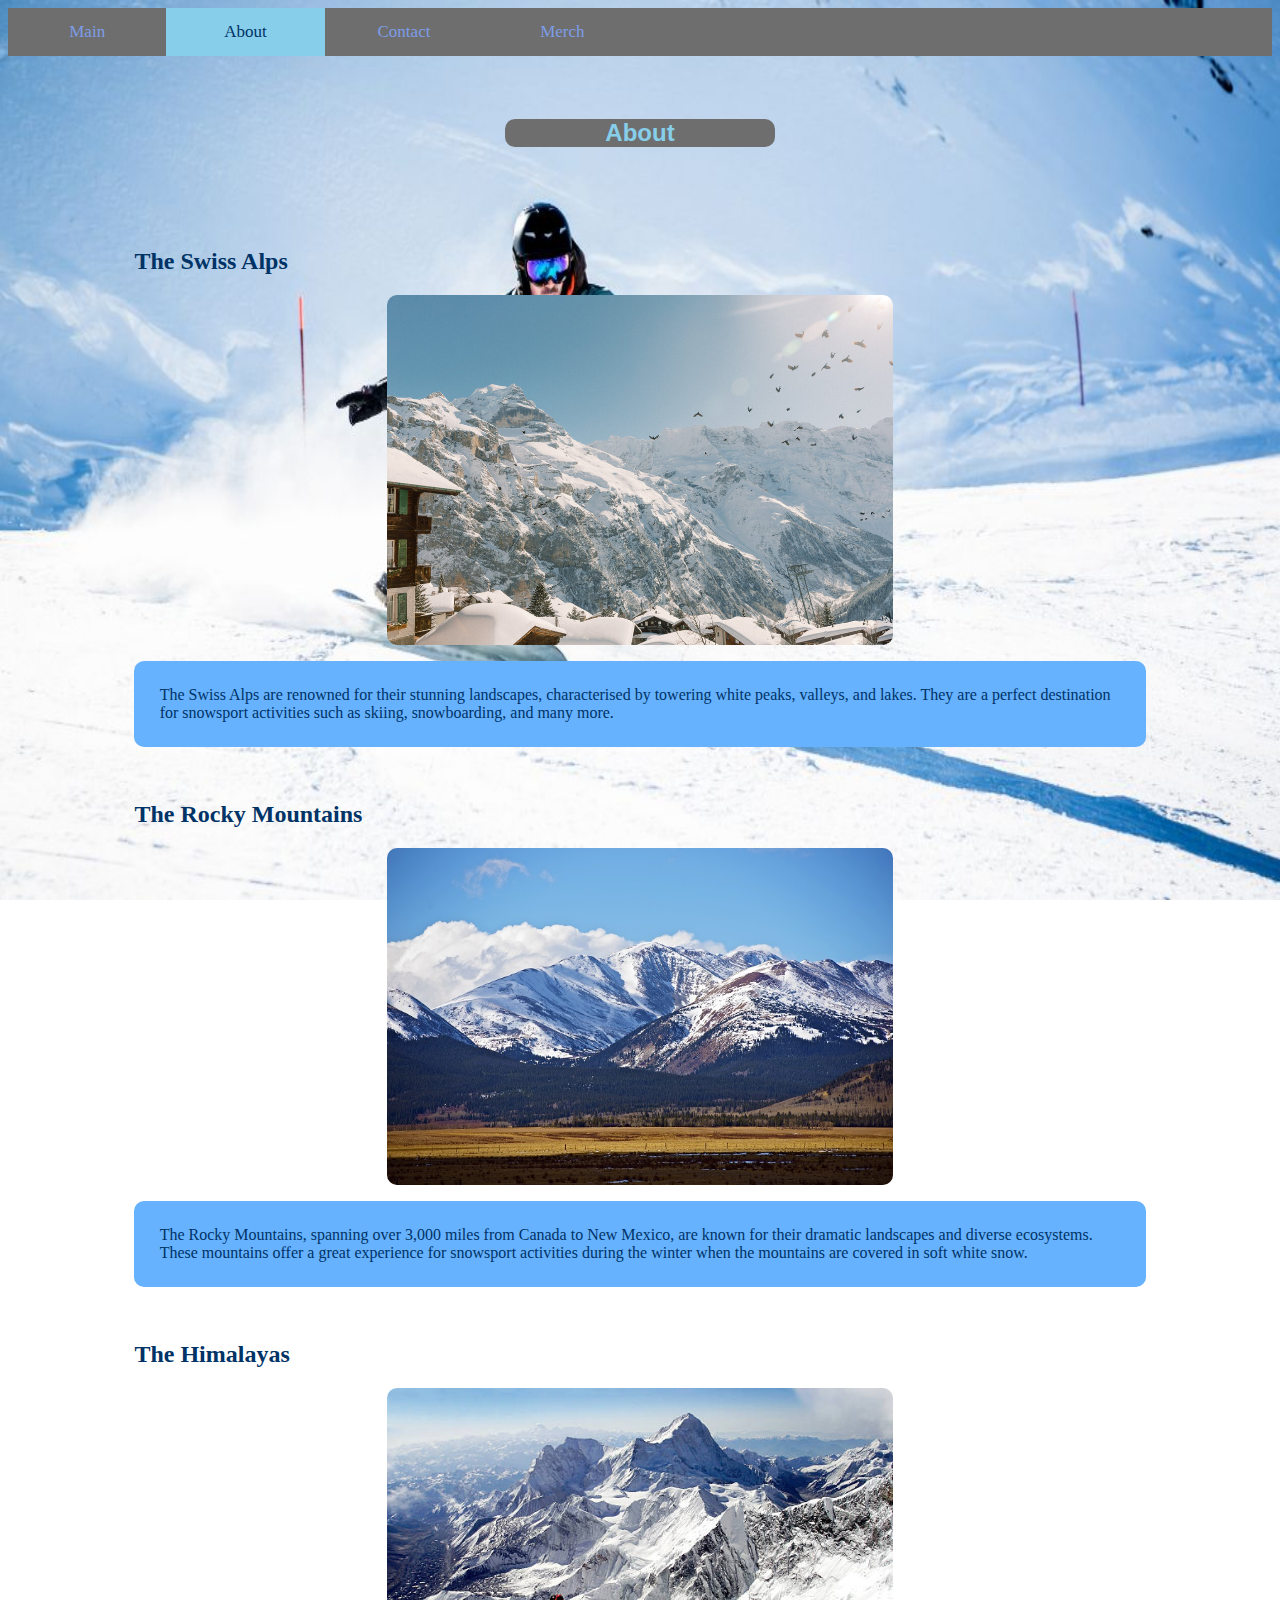
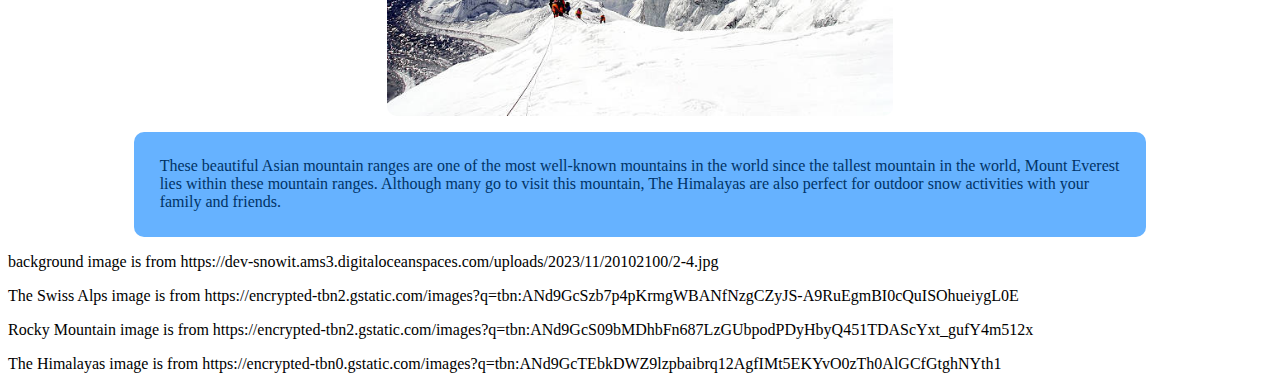
<file: pages/about.html>
<!DOCTYPE html>
<html lang="en">
  <head>
      <link rel = "stylesheet" href = "../css/style.css">
      <title>About page</title>
      <meta charset="UTF-8">
      <meta name="viewport" content="width=device-width, initial-scale=1.0">

          
  </head>

  <body>

    <style>
      body{
        background-image: url("../media/SnowboardingNew.jpg");
        background-repeat: no-repeat;
        background-size: 100% 100%;
        background-attachment: fixed;
      }
  
    </style>
    
      <link rel="stylesheet" href="https://cdnjs.cloudflare.com/ajax/libs/font-awesome/4.7.0/css/font-awesome.min.css">

      <div class="topnav" id="topnav">
        <a href="../index.html">Main</a>
        <a href="../pages/about.html" class="active" >About</a>
        <a href="../pages/contact.html">Contact</a>
        <a href="../pages/merch.html">Merch</a>

      </div>


      <div class = "logo">
        <b><h1>About</h1></b>
      </div>  

      <br>


      <div id="aboutPage"> 
        <h2>The Swiss Alps</h2>

        <img src="../media/SwissAlps.jpg" style="max-width:100%;height:auto;" alt=" A picture of the Swiss Alps"  >
        
        <p>The Swiss Alps are renowned for their stunning landscapes, characterised by towering white peaks, valleys, and lakes.
          They are a perfect destination for snowsport activities such as skiing, snowboarding, and many more.</p>

        <br>
        
        <h2>The Rocky Mountains</h2>

        <img src="../media/RockyMountain.jpg" alt=" A picture of the Rocky Mountain">
        
        <p>The Rocky Mountains, spanning over 3,000 miles from Canada to New Mexico, are known for their dramatic landscapes and diverse ecosystems.
          These mountains offer a great experience for snowsport activities during the winter when the mountains are covered in soft white snow.</p>

        <br>

        <h2>The Himalayas</h2>

        <img src="../media/TheHimalayas.jpg" alt=" A picture of the Himalayas">
        
        <p>These beautiful Asian mountain ranges are one of the most well-known mountains in the world since the tallest mountain in the world,
          Mount Everest lies within these mountain ranges. Although many go to visit this mountain, The Himalayas are also perfect for outdoor
          snow activities with your family and friends.</p>
      </div> 
    



      <footer>
        <p>background image is from https://dev-snowit.ams3.digitaloceanspaces.com/uploads/2023/11/20102100/2-4.jpg</p>
        <p>The Swiss Alps image is from https://encrypted-tbn2.gstatic.com/images?q=tbn:ANd9GcSzb7p4pKrmgWBANfNzgCZyJS-A9RuEgmBI0cQuISOhueiygL0E</p>
        <p>Rocky Mountain image is from https://encrypted-tbn2.gstatic.com/images?q=tbn:ANd9GcS09bMDhbFn687LzGUbpodPDyHbyQ451TDAScYxt_gufY4m512x</p>
        <p>The Himalayas image is from https://encrypted-tbn0.gstatic.com/images?q=tbn:ANd9GcTEbkDWZ9lzpbaibrq12AgfIMt5EKYvO0zTh0AlGCfGtghNYth1</p>
      </footer>

  </body>
</html> 
<!-- new changed -->
</file>
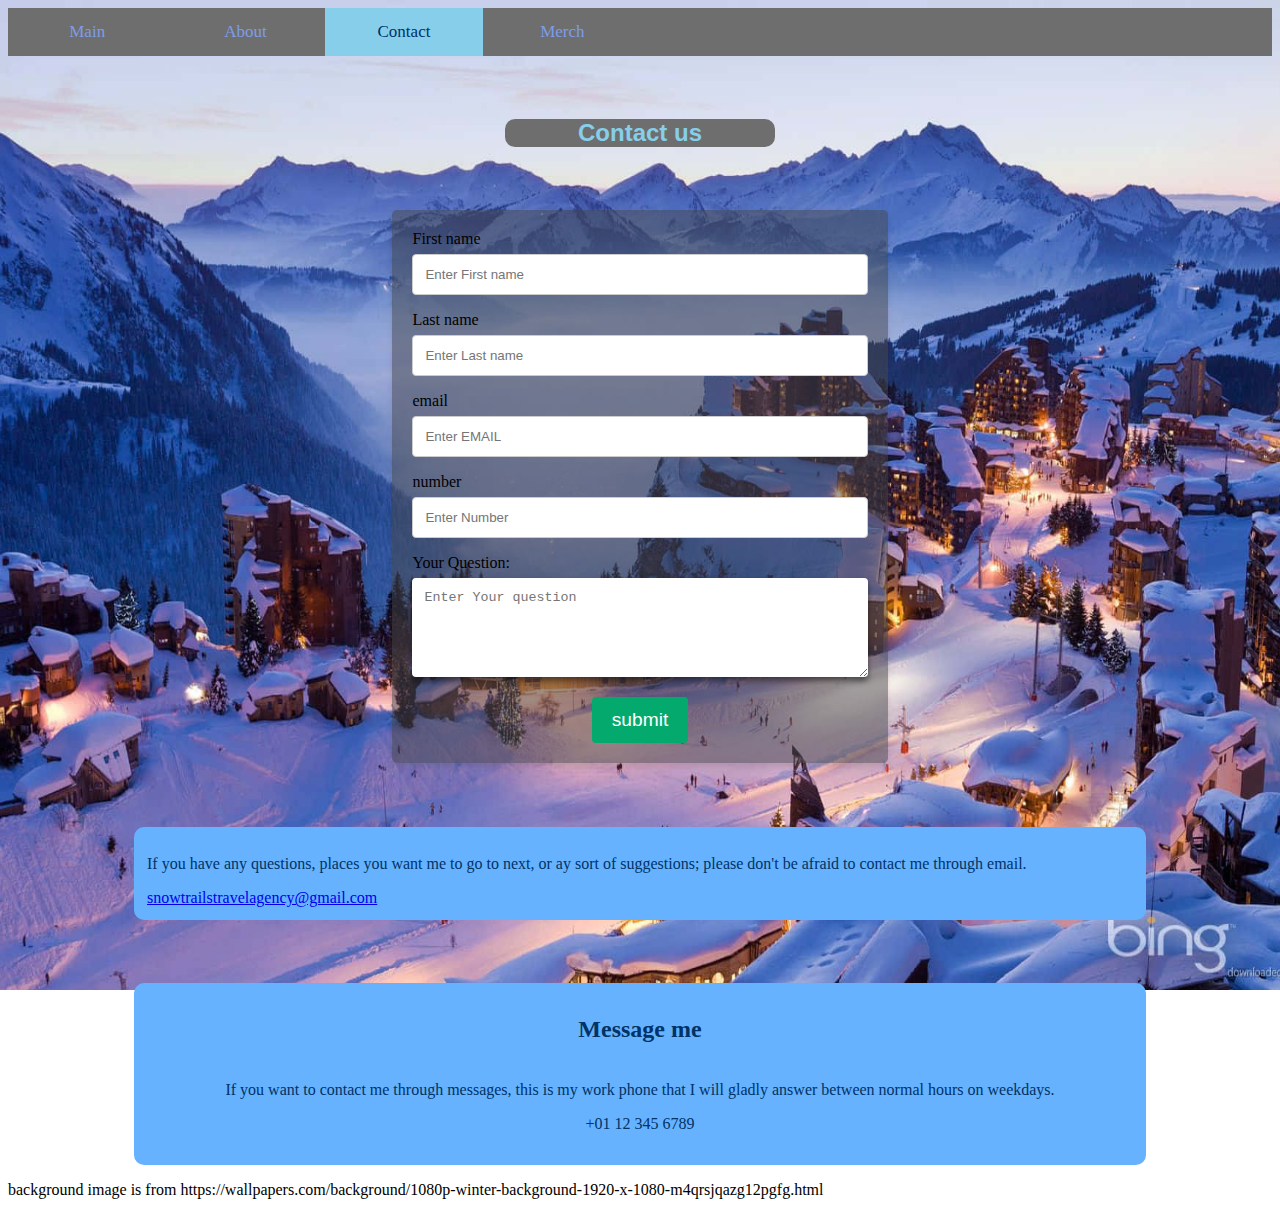
<file: pages/contact.html>
<!DOCTYPE html>

<html lang="en">
    <head>
        <link rel="stylesheet" href="../css/style.css">
        <meta charset="UTF-8">
        <title>Contact Page</title>
        <meta name="viewport" content="width=device-width, initial-scale=1.0">

        
    </head>

    <body>

        <style>
            body{
              background-image: url("../media/snowyResort.jpg");
              background-repeat: no-repeat;
              background-size: 110% 110%;
              background-attachment: fixed;
            }
      
          </style>
       
        <link rel="stylesheet" href="https://cdnjs.cloudflare.com/ajax/libs/font-awesome/4.7.0/css/font-awesome.min.css">



        <div class="topnav" id="topnav">
          <a href="../index.html">Main</a>
          <a href="../pages/about.html">About</a>
          <a href="../pages/contact.html" class="active" >Contact</a>
          <a href="../pages/merch.html">Merch</a>
        </div>

        <div class = "logo">
          <b><h1>Contact us</h1></b>
        </div>


        
        

    <div class="contact-container">
        <form name="myForm" onsubmit="return validateForm()"  class="grid">
        
        <div>
          <label for="First name">First name</label>
          <input type="text" id="First name" name="fname" placeholder="Enter First name"  aria-required="true" aria-describedby="nameError">
          <div id="fname-error" role="alert" aria-live="polite"></div>
        </div>
        
        
        <div>
          <label for="Last name" >Last name</label>
          <input type="text" id="Last name" name="lname" placeholder="Enter Last name" aria-required="true" aria-describedby="nameError">
          <div id="lname-error" role="alert" aria-live="polite"></div>
          
        </div>
        
        <div>
          <label for="email" >email</label>
          <input type="text" id="email" name="email" placeholder="Enter EMAIL"  aria-required="true" aria-describedby="emailError">
          <div id="email-error" role="alert" aria-live="polite"></div>
        </div> 

        <div>
          <label for="Number">number</label>
          <input type="text" id="Number" name="pnum" placeholder="Enter Number" aria-required="true" aria-describedby="numberError">
          <div id="pnum-error" role="alert" aria-live="polite"></div> 
        </div>  

        <div>
          <label for="message">Your Question:</label>
          <textarea id="message" rows="5" cols="60" name="message" placeholder="Enter Your question" aria-required="true"></textarea>
        </div>

        <div>
          <button class="contact-button" type="submit">submit</button>
        </div>
      </form>
    </div>

        

       <div id="contactForm">
            <p>If you have any questions, places you want me to go to next, or ay sort of suggestions; please don't be afraid to contact me through email.</p>
            <a href="https://mail.google.com">snowtrailstravelagency@gmail.com</a>

        </div>

        <div id="messageMe">
            <h2>Message me</h2>
            
            <div id="phoneNumber">
                <p>If you want to contact me through messages, this is my work phone that I will gladly answer between normal hours on weekdays.</p>
                <p>+01 12 345 6789</p>
            </div>

        </div>
        

        <footer>
          <p>background image is from https://wallpapers.com/background/1080p-winter-background-1920-x-1080-m4qrsjqazg12pgfg.html</p>
        </footer>




  <script>



function errormess(message, elementId, duration = 3000) {
    const errorDiv = document.getElementById(elementId);  // Use the passed elementId parameter
    errorDiv.innerText = message;
    errorDiv.style.display = "block";
  
    
    setTimeout(() => {
        errorDiv.style.display = "none";
    }, duration);
}


function validateForm() {
   
    let nameCheck = document.forms["myForm"]["fname"].value;
    let mailCheck = document.forms["myForm"]["email"].value;
    let lnameCheck = document.forms["myForm"]["lname"].value;
    let phoneCheck = document.forms["myForm"]["pnum"].value;

    if (nameCheck == "") {
        errormess("First name must be filled out", "fname-error");
        return false;  
    }

   
    if (lnameCheck == "") {
        errormess("Last name must be filled out", "lname-error");
        return false;
    }

   
    if (mailCheck == "") {
        errormess("Email must be filled out", "email-error");
        return false;
    }


    
    let validDot = 0;
    let validMail = 0;

    for (let i = 0; i < mailCheck.length; i++) {
        if (mailCheck[i] == "@") {
            validMail = validMail + 1;
        } else if (mailCheck[i] == ".") {
            validDot = validDot + 1;
        }
    }


    if (validMail != 1 || validDot != 1) {
        errormess("Invalid email, are you forgetting an '@' or '.com'?", "email-error");
        return false;
    }



    if (phoneCheck == "") {
        errormess("Phone number must be filled out", "pnum-error");
        return false;
    }

    let validPnum = 1;
    
    if (phoneCheck[0] != "0") {
        errormess("Invalid phone number, does your number start with '0'?", "pnum-error");
        return false;
    }

    if (phoneCheck.length != 10) {
        errormess("Invalid phone number, Is your phone number 10 digits long?", "pnum-error");
        return false;
    }
    
    for (let i = 1; i < phoneCheck.length; i++) {
        switch (phoneCheck[i]) {
            case "1":
                break;
                
            case "2":
                break;
                
            case "3":
                break;
                
            case "4":
                break;
                
            case "5":
                break;
                
            case "6":
                break;
                
            case "7":
                break;
                
            case "8":
                break;
                
            case "9":
                break;
                
            case "0":
                break;

            default:
                validPnum = 0;
                break;
        }
    }

    if (validPnum == 0) {
        errormess("Invalid phone number, make sure you only entered numbers.", "pnum-error");
        return false;
    }

    return true;  
}

    
    </script>
        
        
    </body>
</html>

<!-- new changed -->
</file>
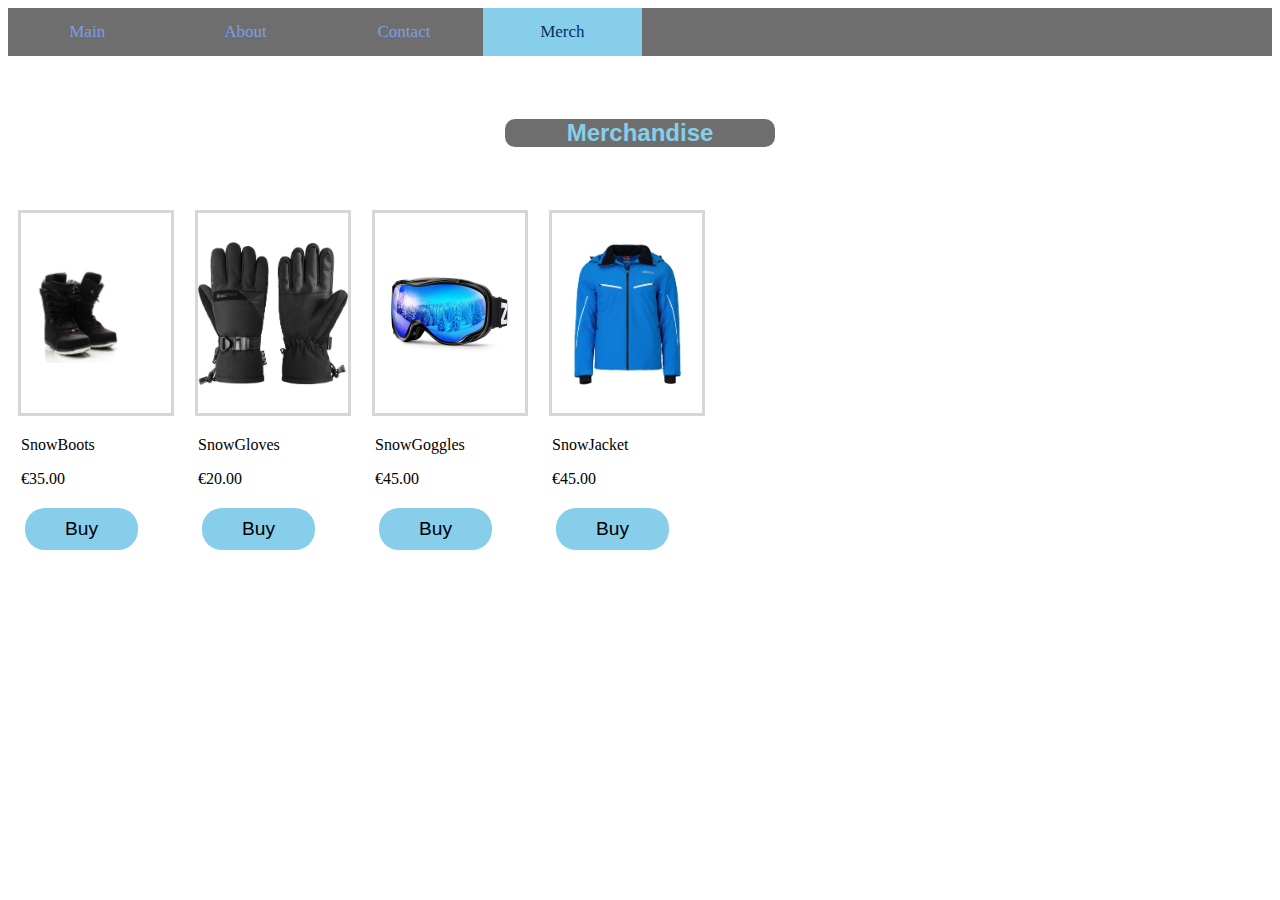
<file: pages/merch.html>
<!DOCTYPE html>
<html lang="en">
  <head lang="en">
      <link rel="stylesheet" href="../css/style.css">
      <link href="https://cdn.jsdelivr.net/npm/bootstrap@5.2.3/dist/css/bootstrap.min.css" rel="stylesheet" integrity="sha384-rbsA2VBKQhggwzxH7pPCaAqO46MgnOM80zW1RWuH61DGLwZJEdK2Kadq2F9CUG65" crossorigin="anonymous">
      <title>Merchandise Page</title>
      <meta charset="UTF-8">
      <meta name="viewport" content="width=device-width, initial-scale=1">
          
  </head>
  <body>



    <link rel="stylesheet" href="https://cdnjs.cloudflare.com/ajax/libs/font-awesome/4.7.0/css/font-awesome.min.css">

    <div class="topnav" id="topnav">
      <a href="../index.html">Main</a>
      <a href="../pages/about.html">About</a>
      <a href="../pages/contact.html">Contact</a>
      <a href="../pages/merch.html" class="active">Merch</a>
      <!-- <img class="cart" src="../media/shopping-cart.png" alt="shopping cart"> -->
    </div>

    <div class="logo">
        <b><h1>Merchandise</h1></b>
    </div> 


    <!-- <div class = "carousel">
      
      <div class = "carousel-slides">
        
        <div class = "carousel-merch active">    Jacket   https://www.houseoffraser.co.uk/images/imgzoom/40/40803718_xxl.jpg
          <img src = "../media/SnowJacket.jpg" class = "d-block" alt = "Slide 1 - Jacket">
        </div>
  
        <div class = "carousel-merch">   Boots   https://media.istockphoto.com/id/1129834597/photo/snowboard-shoes.jpg?s=612x612&w=0&k=20&c=nRmbu3hMUesVghc98PHAgFzIvnAcEMPrvxnbVC9aVpc=
          <img src = "../media/SnowBoots.jpg" class = "d-block" alt = "Slide 2 - Boots">
        </div>
  
        <div class = "carousel-merch">    Goggles   https://zionor.com/cdn/shop/products/27_9ded2bea-b988-46cb-983c-5fed0e4503cc_600x.jpg?v=1703217745
          <img src = "../media/SnowGoggles.jpg" alt = "Slide 3 - Goggles">
        </div>
  
        <div class = "carousel-merch">    Gloves   https://icetrax.ca/cdn/shop/files/81p0dnilpIL._AC_SL1500_2000x.jpg?v=1699240620
          <img src = "../media/SnowGloves.jpg" class = "d-block" alt = "Slide 2 - Gloves">
        </div>
      </div>


        <button class="carousel-control-prev" type="button" data-bs-target="#carouselExampleIndicators" data-bs-slide="prev">
            <span class="carousel-control-prev-icon" aria-hidden="true"></span>
            <span class="visually-hidden">Previous</span>
        </button>
      
      
        <button class="carousel-control-next" type="button" data-bs-target="#carouselExampleIndicators" data-bs-slide="next">
            <span class="carousel-control-next-icon" aria-hidden="true"></span>
            <span class="visually-hidden">Next</span>
        </button>
    </div> -->

    <div class="cointainer">
      <img src="../media/SnowBoots.jpg">
      <p><span class="item">SnowBoots</span></p>
      <p><span class="price">€35.00</span></p>
      <button class="buy-button">Buy</button>
    </div>


    <div class="cointainer">
      <img src="../media/SnowGloves.jpg">
      <p><span class="item">SnowGloves</span></p>
      <p><span class="price">€20.00</span></p>
      <button class="buy-button">Buy</button>
    </div>

    <div class="cointainer">
      <img src="../media/SnowGoggles.jpg">
      <p><span class="item">SnowGoggles</span></p>
      <p><span class="price">€45.00</span></p>
      <button class="buy-button">Buy</button>
    </div>

    <div class="cointainer">
      <img src="../media/SnowJacket.jpg">
      <p><span class="item">SnowJacket</span></p>
      <p><span class="price">€45.00</span></p>
      <button class="buy-button">Buy</button>
    </div>



    






    <script src="https://cdn.jsdelivr.net/npm/bootstrap@5.3.0-alpha1/dist/js/bootstrap.bundle.min.js"></script>
    
  </body>
</html>

<!-- new changed -->
</file>
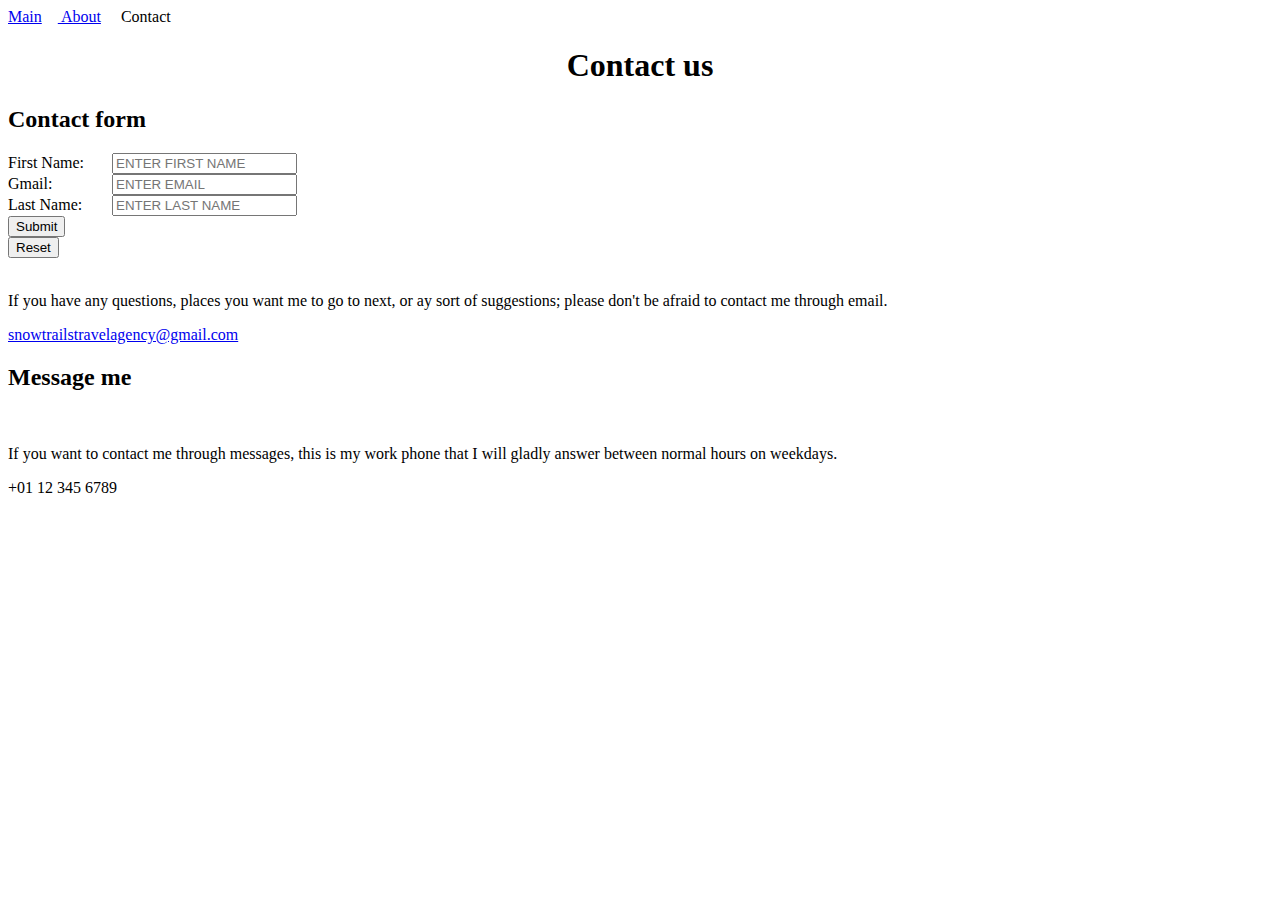
<file: Website/pages/contact (1).html>
<!DOCTYPE html>

<html>
    <head>
        <meta charset="UTF-8">
        <title>Contact Page</title>
        <style type="text/css">
            label{
                width: 100px;
                display:inline-block;
            } 
        </style>
    </head>

    <body>
        <a href="index.html">Main</a>&emsp;<a href="about.html">   About</a>&emsp;   Contact&emsp;<br>    
        <h1>Contact us</h1>
        
        <form>
            <div id="email">
            <h2>Contact form</h2>
            
            <div>
                <label or="Fname">First Name:</label>
                <input type="text" id="Fname" name="Fname" placeholder="ENTER FIRST NAME" required>
            </div>

            <div>
                <label or="email">Gmail:</label>
                <input type="text" id="email" name="email" placeholder="ENTER EMAIL" required>
            </div>



            <div>
                <label or="Lname">Last Name:</label>
                <input type="text" id="Lname" name="lname" placeholder="ENTER LAST NAME" required>
            </div>

            <div>
                <input type="submit" >
            </div>

            <div>
                <input type="reset">
            </div>
        </form>

            <br>

            <p>If you have any questions, places you want me to go to next, or ay sort of suggestions; please don't be afraid to contact me through email.</p>
            <a href="https://mail.google.com">snowtrailstravelagency@gmail.com</a>
        </div>

        <div id="phoneNumber">
            <h2>Message me</h2>

            <br>

            <p>If you want to contact me through messages, this is my work phone that I will gladly answer between normal hours on weekdays.</p>
            <p>+01 12 345 6789</p>
        </div>


        <style>
            h1{
                text-align: center;
            }
        </style>
    </body>
</html>
</file>
<file: css/style.css>
* Font */

@import url(https://fonts.googleapis.com/css2?family=Orbitron:wght@400..900&display=swap);




video{
  margin: 0px;
}
/* Navigation Bar */




.topnav{
  background-color: rgb(110, 110, 110);
  overflow: hidden;
}

.topnav a{
  float: left;
  display: block;
  color: rgb(125, 157, 232);
  text-align: center;
  padding: 14px 16px;
  text-decoration: none;
  font-size: 17px;
  width: 10%
}

.topnav a:hover{
  background-color: lightblue;
  color: black;
}

.topnav a.active{
  background-color: skyblue;
  color: rgb(0, 51, 102);
}

.topnav .icon{
  display: none;
}

@media only screen and (max-width: 800px) {
  .topnav a {
    width: 100%;
  }
}






/* Headings / Logo */




.logo h1{
  color: skyblue;
  text-align: center;
  font-family: "Orbitron", sans-serif;
  font-size: x-large;
}


.logo{
  margin-left: auto; 
  margin-right: auto;
  display: block;
  margin-top: 5%;
  margin-bottom: 5%;
  background-color: rgb(110, 110, 110); 
  border-radius: 10px;
  font-size: 0.7rem;
  width: 270px;
}






/* Paragraphs */



.message p{
  color: rgb(0, 51, 102);
  background-color: rgb(102, 178, 255);
  margin: 10px;
  padding: 20px;
  border-radius: 10px;
  transition: border-radius 0.2s, font-size 0.2s;

  
}



.message h2{
  background-color: rgb(102, 178, 255);
  color: rgb(0, 51, 102);
}


.story-title{
  color: rgb(0, 51, 102);
  background-color: rgb(39, 104, 169);
  margin: 10px;
  padding: 20px;
  border-radius: 10px;
  width: 180px;
  margin-top: 100px; 
}

.message p:hover{
  color: rgb(0, 51, 102);
  background-color: rgb(102, 178, 255);
  margin: 10px;
  padding: 40px;
  border-radius: 10px;
  font-size: 1.3rem;
}







/* About Page */



#aboutPage img{
  display: block;
  margin-left: auto;
  margin-right: auto;
  width: 40%;
  border-radius: 10px;
}


#aboutPage img:hover{
  padding: 1%;
  margin-right: auto;
  margin-left: auto;
  margin-bottom: auto;
  margin-top: auto;
  width: 60%;
}


#aboutPage p{
  color: rgb(0, 51, 102);
  background-color: rgb(102, 178, 255);
  margin-left: 10%;
  margin-right: 10%;
  padding: 2%;
  border-radius: 10px;
  transition: border-radius 0.2s, font-size 0.2s;
}


#aboutPage p:hover{
  color: rgb(0, 51, 102);
  background-color: rgb(102, 178, 255);
  margin: 10px;
  padding: 40px;
  border-radius: 10px;
  font-size: 1.3rem;
}


#aboutPage h2{
  color: rgb(0, 51, 102);
  margin-left: 10%;
}




/* Contact Page */




#contactForm{
  color: rgb(0, 51, 102);
  background-color: rgb(102, 178, 255);
  padding: 1%;
  margin-top: 5%;
  margin-left: 10%;
  margin-right: 10%;
  border-radius: 10px; 
}



.my-video{
  width: 80%;
  display: block;
  margin-left: auto;
  margin-right: auto;
  border-width: 5px;
  border-style: solid;
  border-radius: 3px;
}



#phoneNumber{
  color: rgb(0, 51, 102);
  background-color: rgb(102, 178, 255);
  padding: 3px; 
}






button:hover{
  opacity: 80%;
  cursor: pointer;
}



button{
  background-color: skyblue;
  border-radius: 20px;
  font-size: 1.2rem;
  padding: 10px 40px ;
  text-align: center;
  margin: auto;
  display: flex;  
  transition: opacity 0.5s
}



button:hover{
  opacity: 80%;
  cursor: pointer;
}


#messageMe{
  color: rgb(0, 51, 102);
  background-color: rgb(102, 178, 255);
  padding: 1%;
  margin-top: 5%;
  margin-left: 10%;
  margin-right: 10%;
  border-radius: 10px;
  text-align: center;
}




/* Merchandise Page */


/*
.carousel{
    max-width: 40%;
    margin: 0 auto;
}


.carousel-slides{
  display: flex;
  transition: transform 0.5s ease-in-out;
}


.carousel-merch img{
    width: 100%;
    object-fit: cover;
}
*/


/* .carousel {
    max-width: 40%;
    margin: 0 auto;
  
  }

  .carousel-slides {
    text-align: center;
    display: flex;
    flex-direction: row;
    
   
  }

  .carousel-merch img {
    width: 100px;
    row-gap: 20px;
   
  }
  .carousel-merch img {
    width: 100%;
    object-fit: cover;
  } */

   @media (max-width: 600px) {
    .topnav a{
      font-size: 1rem; 
      margin-right: 10px;
    }

     .message p{
     font-size: 1rem;
    
    }

    .message p:hover{
      font-size: 1.2rem;
   

    }

    .message h2{
      font-size: 1.2rem;
     width: 120px;
   
    }

  

  }  
  
  .cointainer{
    /* border: solid black; */
    width:155px;
    margin-left: 10px;
    margin-right: 8px;
    display: inline-block;
  

    
  }

  .cointainer img{
    width: 150px;
    height: 200px;
    border: solid rgb(215, 214, 214);
    object-fit: contain;
    object-position: center;
    
  }


  .cointainer p{
    margin-bottom: 2px;
    padding-left: 3px;
  }

.item{
  color:black;
  font-weight: lighter;
  margin-bottom: 2px;

}

.price{
 margin-top: 0px;




}

.buy-button{
  border-radius: 20px;
  border: none;
  margin-top: 20px;
  vertical-align: middle;
  margin-left: 7px;
  transition: padding 0.5s, font-size 0.5s;

}

.buy-button:active{
  padding: 7px 37px;
  font-size: 1rem;
  

}

/* .cart{
  width: 40px;
  margin-left: 860px;
  margin-top: 5px;
} */

.cart:hover{
  cursor: pointer;
}


 @media (max-width: 600px){
  .cointainer{
    margin-bottom: 50px;
    
  }

  /* .cart{
    margin-left: 0;
  } */
} 

/* new changed */

#fname-error, #lname-error, #email-error, #pnum-error {
  
  display: none;
  padding: 10px;
  background: #333;
  color: white;
  border-radius: 5px;
  margin-bottom: 8px;
}




.grid{
  display: grid;
  grid-template-columns: 40%;
  margin: 0;
  display: inline-block;
}

.label{
  display: inline-block;
}


input{
  width: 100%; /* Full width */
  padding: 12px; /* Some padding */ 
  border: 1px solid #ccc; /* Gray border */
  border-radius: 4px; /* Rounded borders */
  box-sizing: border-box; /* Make sure that padding and width stays in place */
  margin-top: 6px; /* Add a top margin */
  margin-bottom: 16px; /* Bottom margin */
  resize: vertical; /* Allow the user to vertically resize the textarea (not horizontally) */
  transition: box-shadow 0.5s;

}

input:focus{
  border: none;
  outline: none;
  box-shadow: 0px 4px 6px rgba(0, 0, 0, 0.5);
}

.contact-container{
  border-radius: 5px;
  background-color: rgba(67,70,75, 0.5);
  padding: 20px;
  width: 36%;
  box-shadow: 0px 4px 6px rgba(0, 0, 0, 0.1);
  margin: 0 auto;
}

.contact-button{
  background-color: #04AA6D;
  color: white;
  padding: 12px 20px;
  border: none;
  border-radius: 4px;
  cursor: pointer;
}

textarea{
  width: 100%; 
  padding: 12px; 
  border: 1px solid #ccc; 
  border-radius: 4px; 
  box-sizing: border-box; 
  margin-top: 6px;
  margin-bottom: 16px; 
  resize: vertical; 
  border: none;
  outline: none;
  box-shadow: 0px 4px 6px rgba(0, 0, 0, 0.5);
}

/* newly changed by: H.L */
</file>
